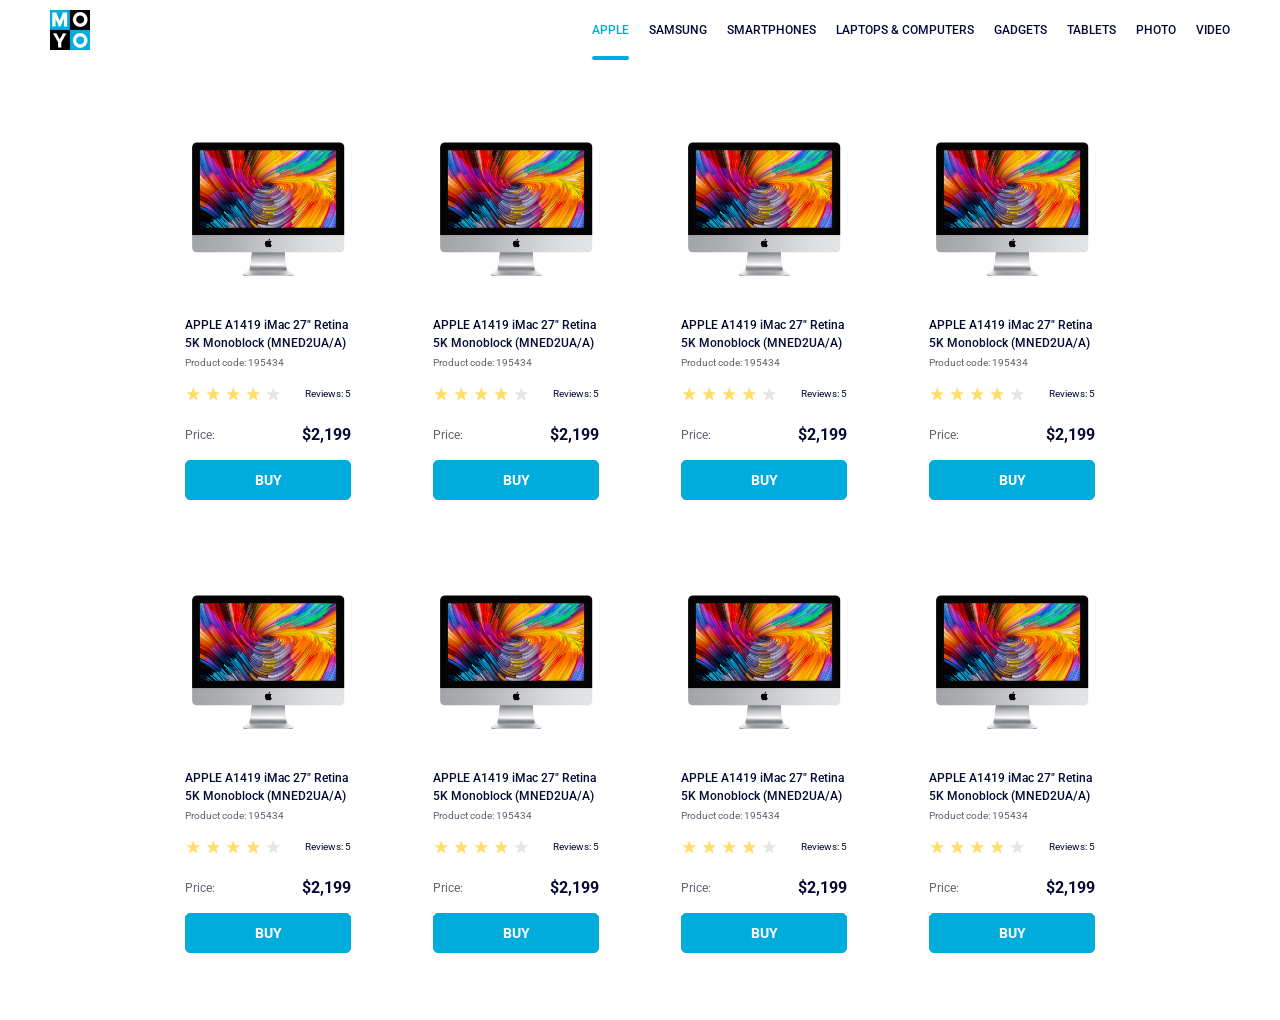
<file: index.html>
<!DOCTYPE html><html lang=en><meta charset=UTF-8><meta name=viewport content="width=device-width, initial-scale=1.0"><title>Catalog</title><link rel=preconnect href=https://fonts.gstatic.com><link href="https://fonts.googleapis.com/css2?family=Roboto:wght@400;500;700&amp;display=swap" rel=stylesheet><link rel=stylesheet href=catalog.403bdf22.css><body>
    
    <header class=header>
      <a href=#top class=header__logo>
        <img src=logo.d777a287.png alt="Moyo Logo" class=header__img>
      </a>

      <nav class=nav>
        <ul class=nav__list>
          <li class=nav__item>
            <a href=#apple class="is-active nav__link">
              Apple
            </a>
          </li>

          <li class=nav__item>
            <a href=#samsung class=nav__link>
              Samsung
            </a>
          </li>

          <li class=nav__item>
            <a href=#smartphones class=nav__link>
              Smartphones
            </a>
          </li>

          <li class=nav__item>
            <a href=#laptops&computers class=nav__link data-qa=nav-hover>
              Laptops &amp; Computers
            </a>
          </li>

          <li class=nav__item>
            <a href=#gadgets class=nav__link>
              Gadgets
            </a>
          </li>

          <li class=nav__item>
            <a href=#tablets class=nav__link>
              Tablets
            </a>
          </li>

          <li class=nav__item>
            <a href=#photo class=nav__link>
              Photo
            </a>
          </li>

          <li class=nav__item>
            <a href=#video class=nav__link>
              Video
            </a>
          </li>
        </ul>
      </nav>
    </header>
    
    
    <main class=catalog>
      <div class="card catalog__item" data-qa=card>
        <img src=imac.202c52ff.jpeg alt=product class=card__img>

        <div class=card__content>
          <p class=card__content-title>
            APPLE A1419 iMac 27" Retina 5K Monoblock (MNED2UA/A)
          </p>
          <p class=card__content-code>Product code: 195434</p>
        </div>

        <div class=card__rating-row>
          <div class="stars stars--4">
            <div class=stars__star></div>
            <div class=stars__star></div>
            <div class=stars__star></div>
            <div class=stars__star></div>
            <div class=stars__star></div>
          </div>

          <div class=card__reviews>Reviews: 5</div>
        </div>

        <div class=card__footer>
          <div class=card__price-label>Price:</div>

          <div class=card__price-value>$2,199</div>
        </div>

        <a href=# class=card__button data-qa=card-hover>
          BUY
        </a>
      </div>
      <div class="card catalog__item">
        <img src=imac.202c52ff.jpeg alt=product class=card__img>

        <div class=card__content>
          <p class=card__content-title>
            APPLE A1419 iMac 27" Retina 5K Monoblock (MNED2UA/A)
          </p>
          <p class=card__content-code>Product code: 195434</p>
        </div>

        <div class=card__rating-row>
          <div class="stars stars--4">
            <div class=stars__star></div>
            <div class=stars__star></div>
            <div class=stars__star></div>
            <div class=stars__star></div>
            <div class=stars__star></div>
          </div>

          <div class=card__reviews>Reviews: 5</div>
        </div>

        <div class=card__footer>
          <div class=card__price-label>Price:</div>

          <div class=card__price-value>$2,199</div>
        </div>

        <a href=# class=card__button>
          BUY
        </a>
      </div>
      <div class="card catalog__item">
        <img src=imac.202c52ff.jpeg alt=product class=card__img>

        <div class=card__content>
          <p class=card__content-title>
            APPLE A1419 iMac 27" Retina 5K Monoblock (MNED2UA/A)
          </p>
          <p class=card__content-code>Product code: 195434</p>
        </div>

        <div class=card__rating-row>
          <div class="stars stars--4">
            <div class=stars__star></div>
            <div class=stars__star></div>
            <div class=stars__star></div>
            <div class=stars__star></div>
            <div class=stars__star></div>
          </div>

          <div class=card__reviews>Reviews: 5</div>
        </div>

        <div class=card__footer>
          <div class=card__price-label>Price:</div>

          <div class=card__price-value>$2,199</div>
        </div>

        <a href=# class=card__button>
          BUY
        </a>
      </div>
      <div class="card catalog__item">
        <img src=imac.202c52ff.jpeg alt=product class=card__img>

        <div class=card__content>
          <p class=card__content-title>
            APPLE A1419 iMac 27" Retina 5K Monoblock (MNED2UA/A)
          </p>
          <p class=card__content-code>Product code: 195434</p>
        </div>

        <div class=card__rating-row>
          <div class="stars stars--4">
            <div class=stars__star></div>
            <div class=stars__star></div>
            <div class=stars__star></div>
            <div class=stars__star></div>
            <div class=stars__star></div>
          </div>

          <div class=card__reviews>Reviews: 5</div>
        </div>

        <div class=card__footer>
          <div class=card__price-label>Price:</div>

          <div class=card__price-value>$2,199</div>
        </div>

        <a href=# class=card__button>
          BUY
        </a>
      </div>
      <div class="card catalog__item">
        <img src=imac.202c52ff.jpeg alt=product class=card__img>

        <div class=card__content>
          <p class=card__content-title>
            APPLE A1419 iMac 27" Retina 5K Monoblock (MNED2UA/A)
          </p>
          <p class=card__content-code>Product code: 195434</p>
        </div>

        <div class=card__rating-row>
          <div class="stars stars--4">
            <div class=stars__star></div>
            <div class=stars__star></div>
            <div class=stars__star></div>
            <div class=stars__star></div>
            <div class=stars__star></div>
          </div>

          <div class=card__reviews>Reviews: 5</div>
        </div>

        <div class=card__footer>
          <div class=card__price-label>Price:</div>

          <div class=card__price-value>$2,199</div>
        </div>

        <a href=# class=card__button>
          BUY
        </a>
      </div>
      <div class="card catalog__item">
        <img src=imac.202c52ff.jpeg alt=product class=card__img>

        <div class=card__content>
          <p class=card__content-title>
            APPLE A1419 iMac 27" Retina 5K Monoblock (MNED2UA/A)
          </p>
          <p class=card__content-code>Product code: 195434</p>
        </div>

        <div class=card__rating-row>
          <div class="stars stars--4">
            <div class=stars__star></div>
            <div class=stars__star></div>
            <div class=stars__star></div>
            <div class=stars__star></div>
            <div class=stars__star></div>
          </div>

          <div class=card__reviews>Reviews: 5</div>
        </div>

        <div class=card__footer>
          <div class=card__price-label>Price:</div>

          <div class=card__price-value>$2,199</div>
        </div>

        <a href=# class=card__button>
          BUY
        </a>
      </div>
      <div class="card catalog__item">
        <img src=imac.202c52ff.jpeg alt=product class=card__img>

        <div class=card__content>
          <p class=card__content-title>
            APPLE A1419 iMac 27" Retina 5K Monoblock (MNED2UA/A)
          </p>
          <p class=card__content-code>Product code: 195434</p>
        </div>

        <div class=card__rating-row>
          <div class="stars stars--4">
            <div class=stars__star></div>
            <div class=stars__star></div>
            <div class=stars__star></div>
            <div class=stars__star></div>
            <div class=stars__star></div>
          </div>

          <div class=card__reviews>Reviews: 5</div>
        </div>

        <div class=card__footer>
          <div class=card__price-label>Price:</div>

          <div class=card__price-value>$2,199</div>
        </div>

        <a href=# class=card__button>
          BUY
        </a>
      </div>
      <div class="card catalog__item">
        <img src=imac.202c52ff.jpeg alt=product class=card__img>

        <div class=card__content>
          <p class=card__content-title>
            APPLE A1419 iMac 27" Retina 5K Monoblock (MNED2UA/A)
          </p>
          <p class=card__content-code>Product code: 195434</p>
        </div>

        <div class=card__rating-row>
          <div class="stars stars--4">
            <div class=stars__star></div>
            <div class=stars__star></div>
            <div class=stars__star></div>
            <div class=stars__star></div>
            <div class=stars__star></div>
          </div>

          <div class=card__reviews>Reviews: 5</div>
        </div>

        <div class=card__footer>
          <div class=card__price-label>Price:</div>

          <div class=card__price-value>$2,199</div>
        </div>

        <a href=# class=card__button>
          BUY
        </a>
      </div>
    </main>
</file>
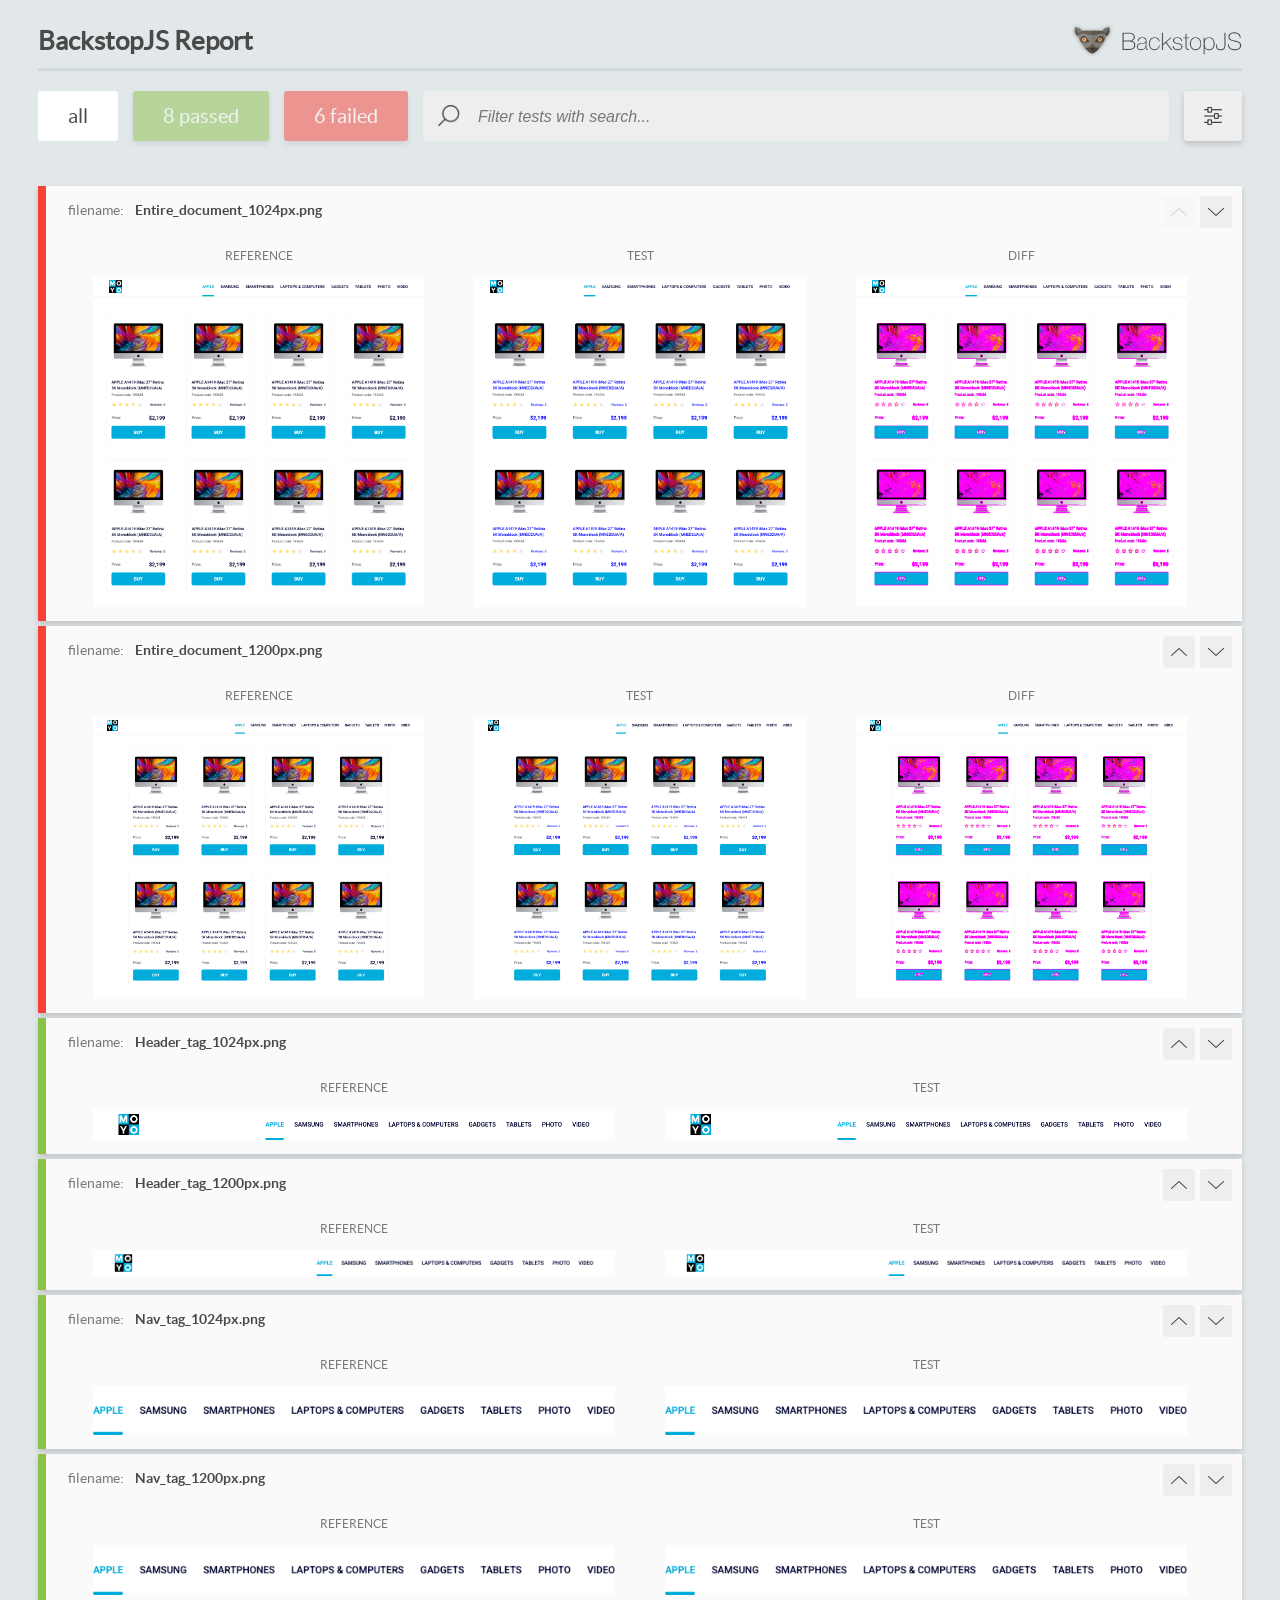
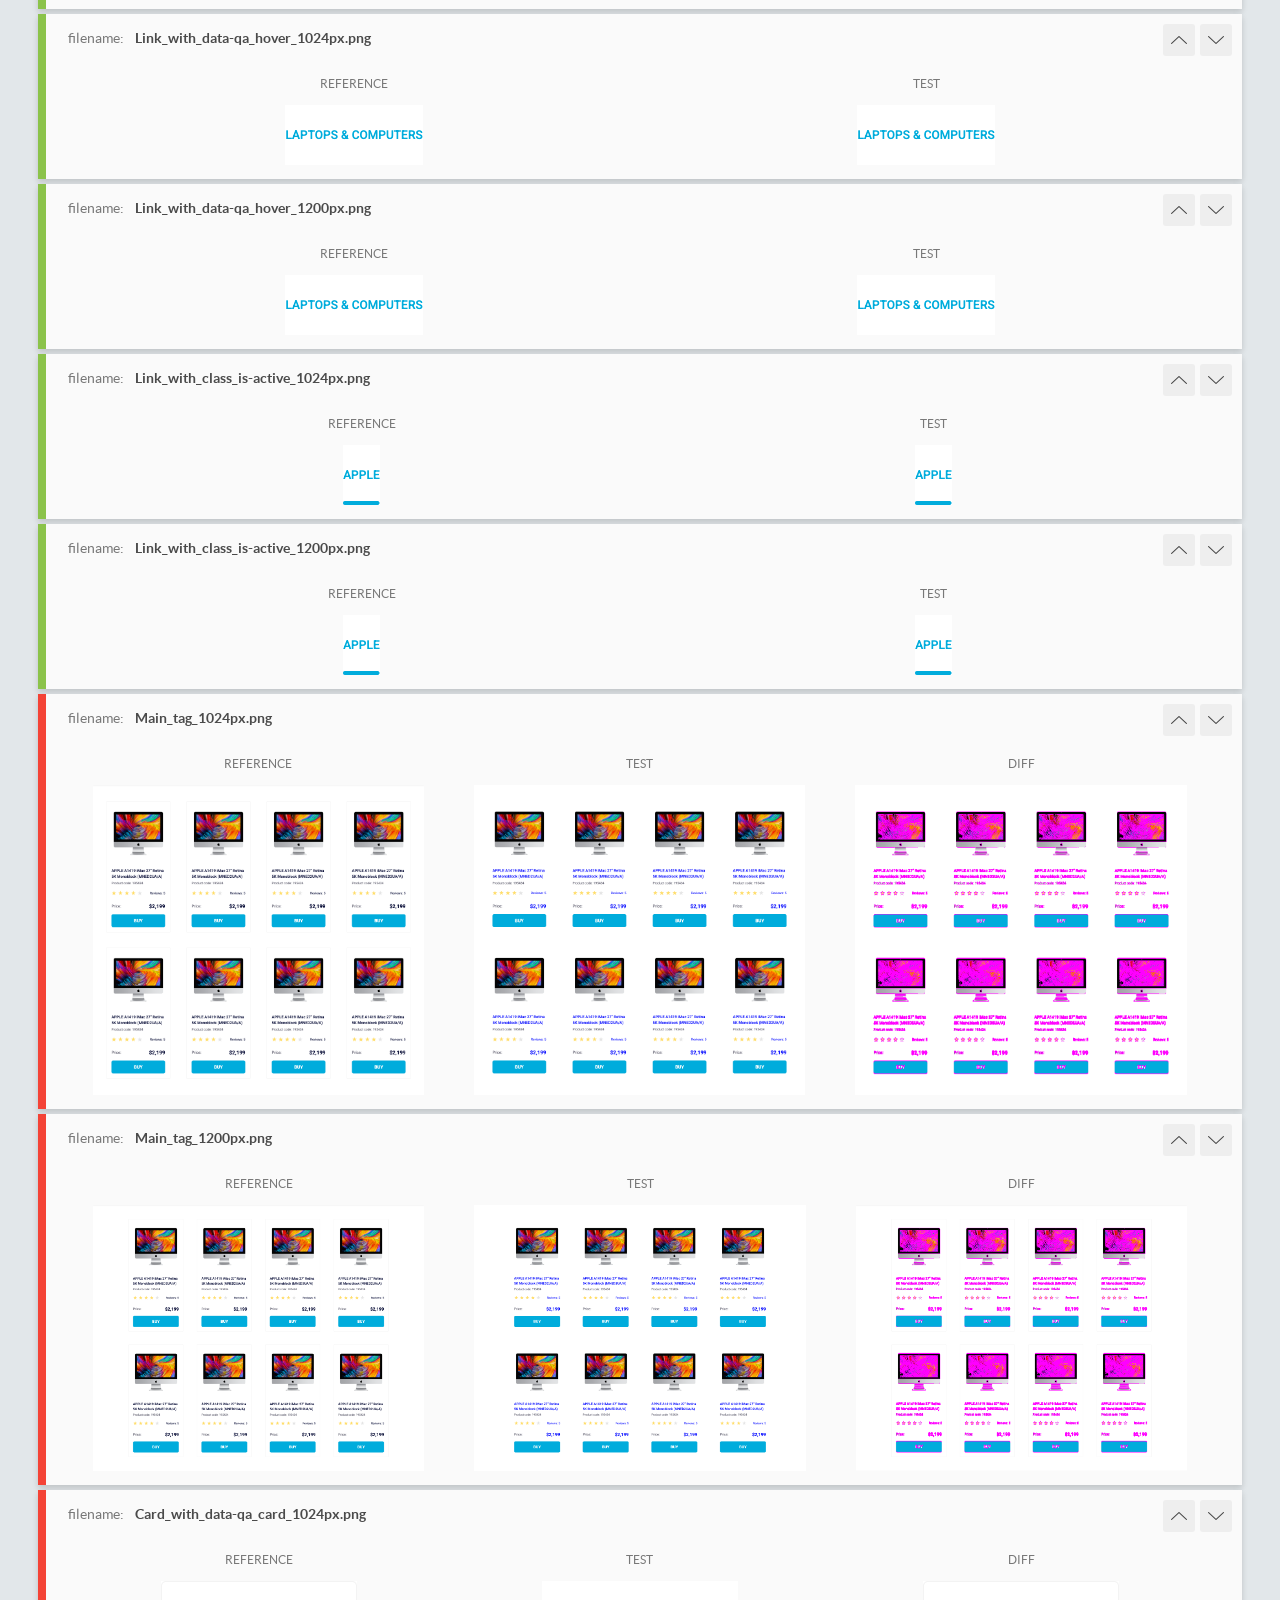
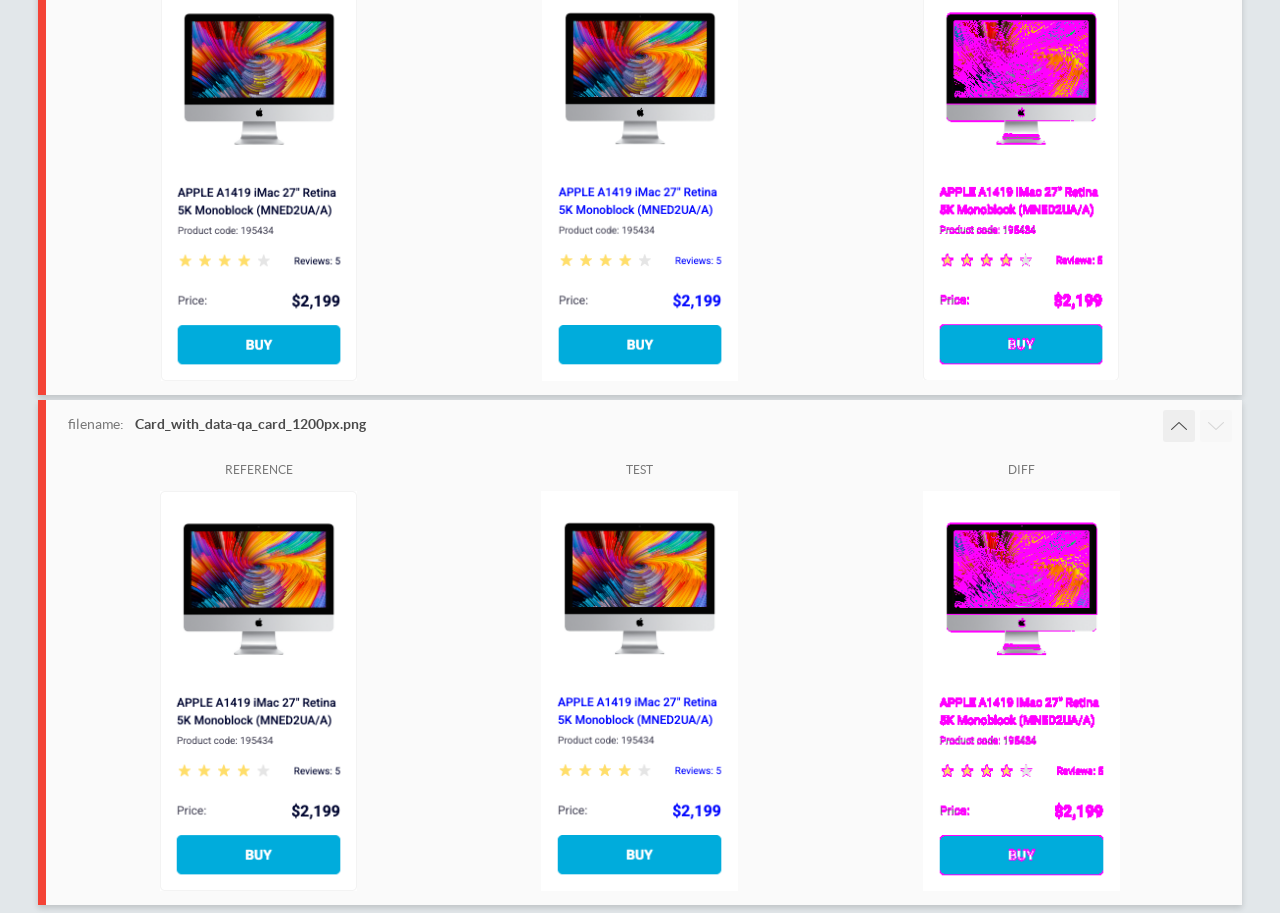
<file: report/html_report/index.html>
<!DOCTYPE html>
<html>
  <head>
    <meta charset="utf-8">
    <!-- Disable Cache -->
    <meta http-equiv="Cache-Control" content="no-cache, no-store, must-revalidate">
    <meta http-equiv="Pragma" content="no-cache">
    <meta http-equiv="Expires" content="0">

    <title>BackstopJS Report</title>

    <style>
      @font-face {
          font-family: 'latoregular';
          src: url('./assets/fonts/lato-regular-webfont.woff2') format('woff2'),
              url('./assets/fonts/lato-regular-webfont.woff') format('woff');
          font-weight: 400;
          font-style: normal;
      }
      @font-face {
          font-family: 'latobold';
          src: url('./assets/fonts/lato-bold-webfont.woff2') format('woff2'),
              url('./assets/fonts/lato-bold-webfont.woff') format('woff');
          font-weight: 700;
          font-style: normal;
      }

      .ReactModal__Body--open {
          overflow: hidden;
      }
      .ReactModal__Body--open .header {
        display: none;
      }

    </style>
  </head>
  <body style="background-color: #E2E7EA">
    <div id="root">

    </div>
    <script>
      function report (report) { // eslint-disable-line no-unused-vars
        window.tests = report;
      }
    </script>
    <script src="config.js"></script>
    <script src="index_bundle.js"></script>
  </body>
</html>
</file>
